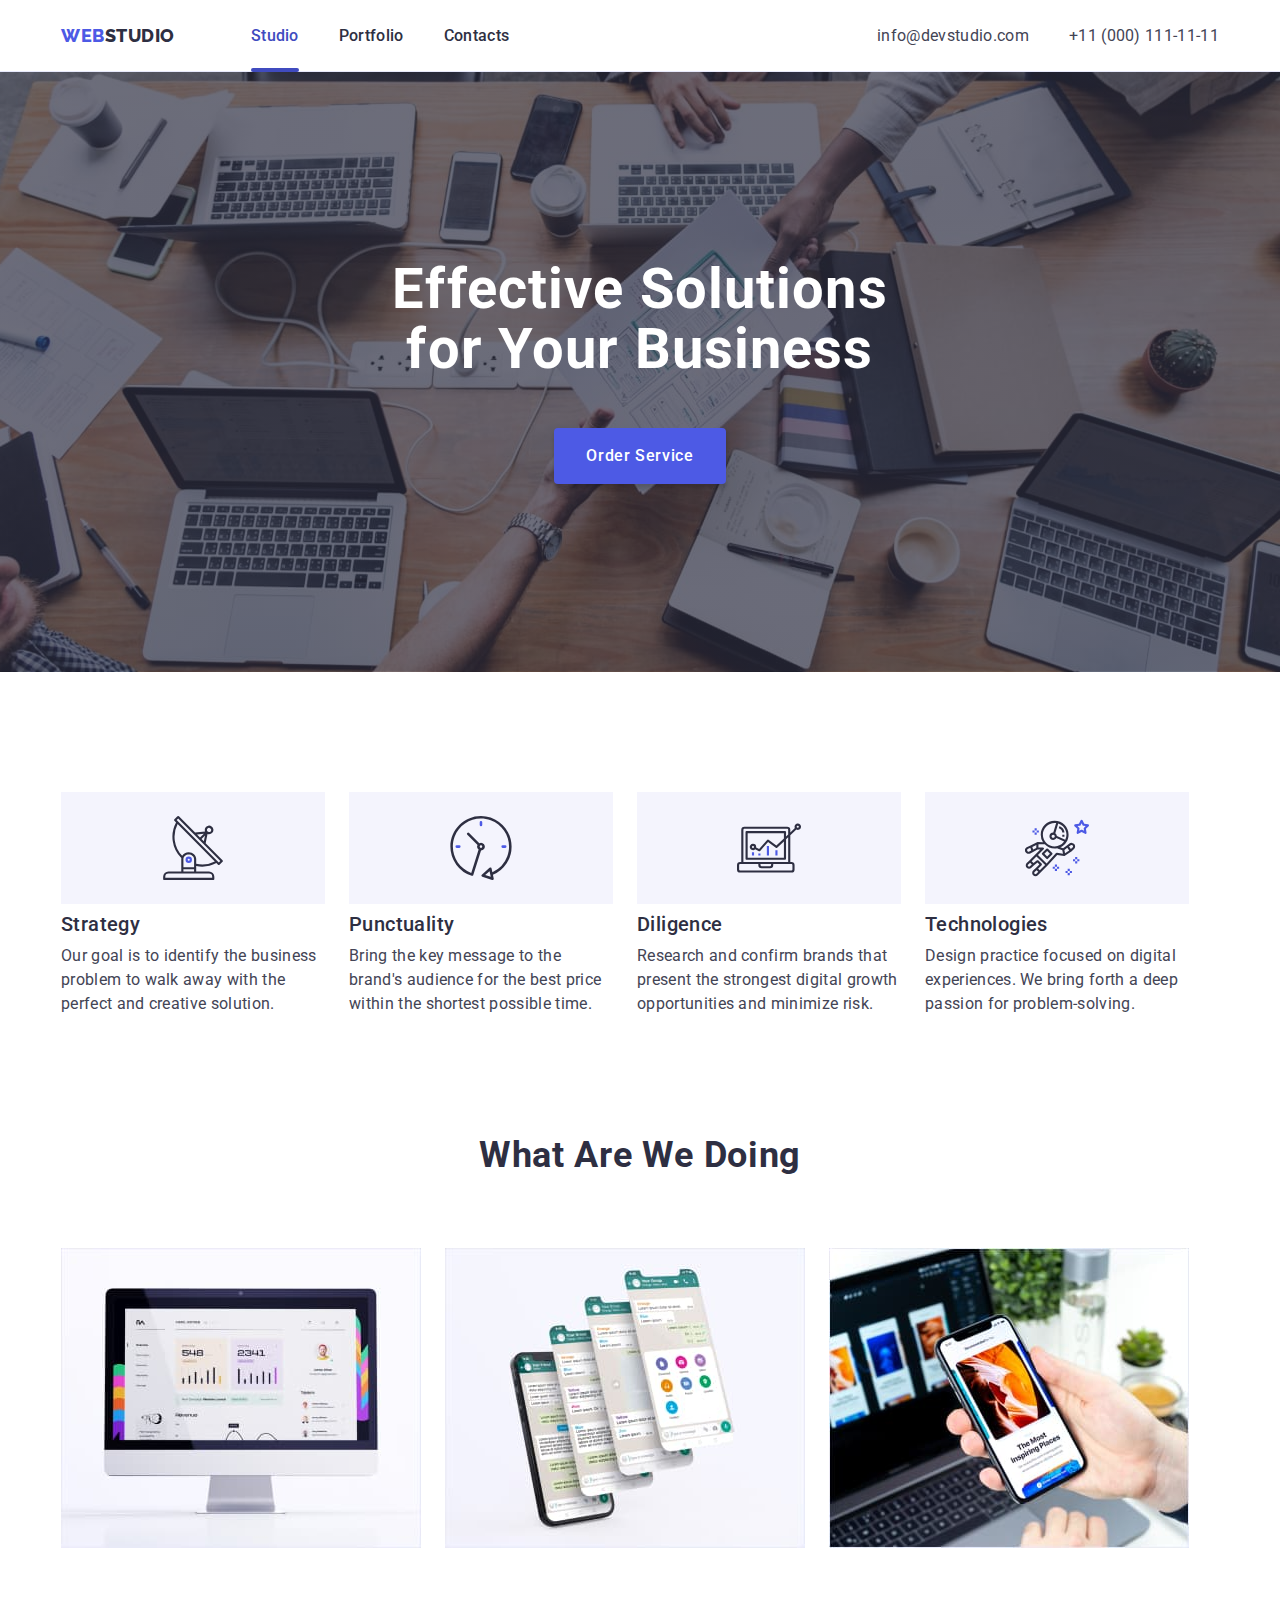
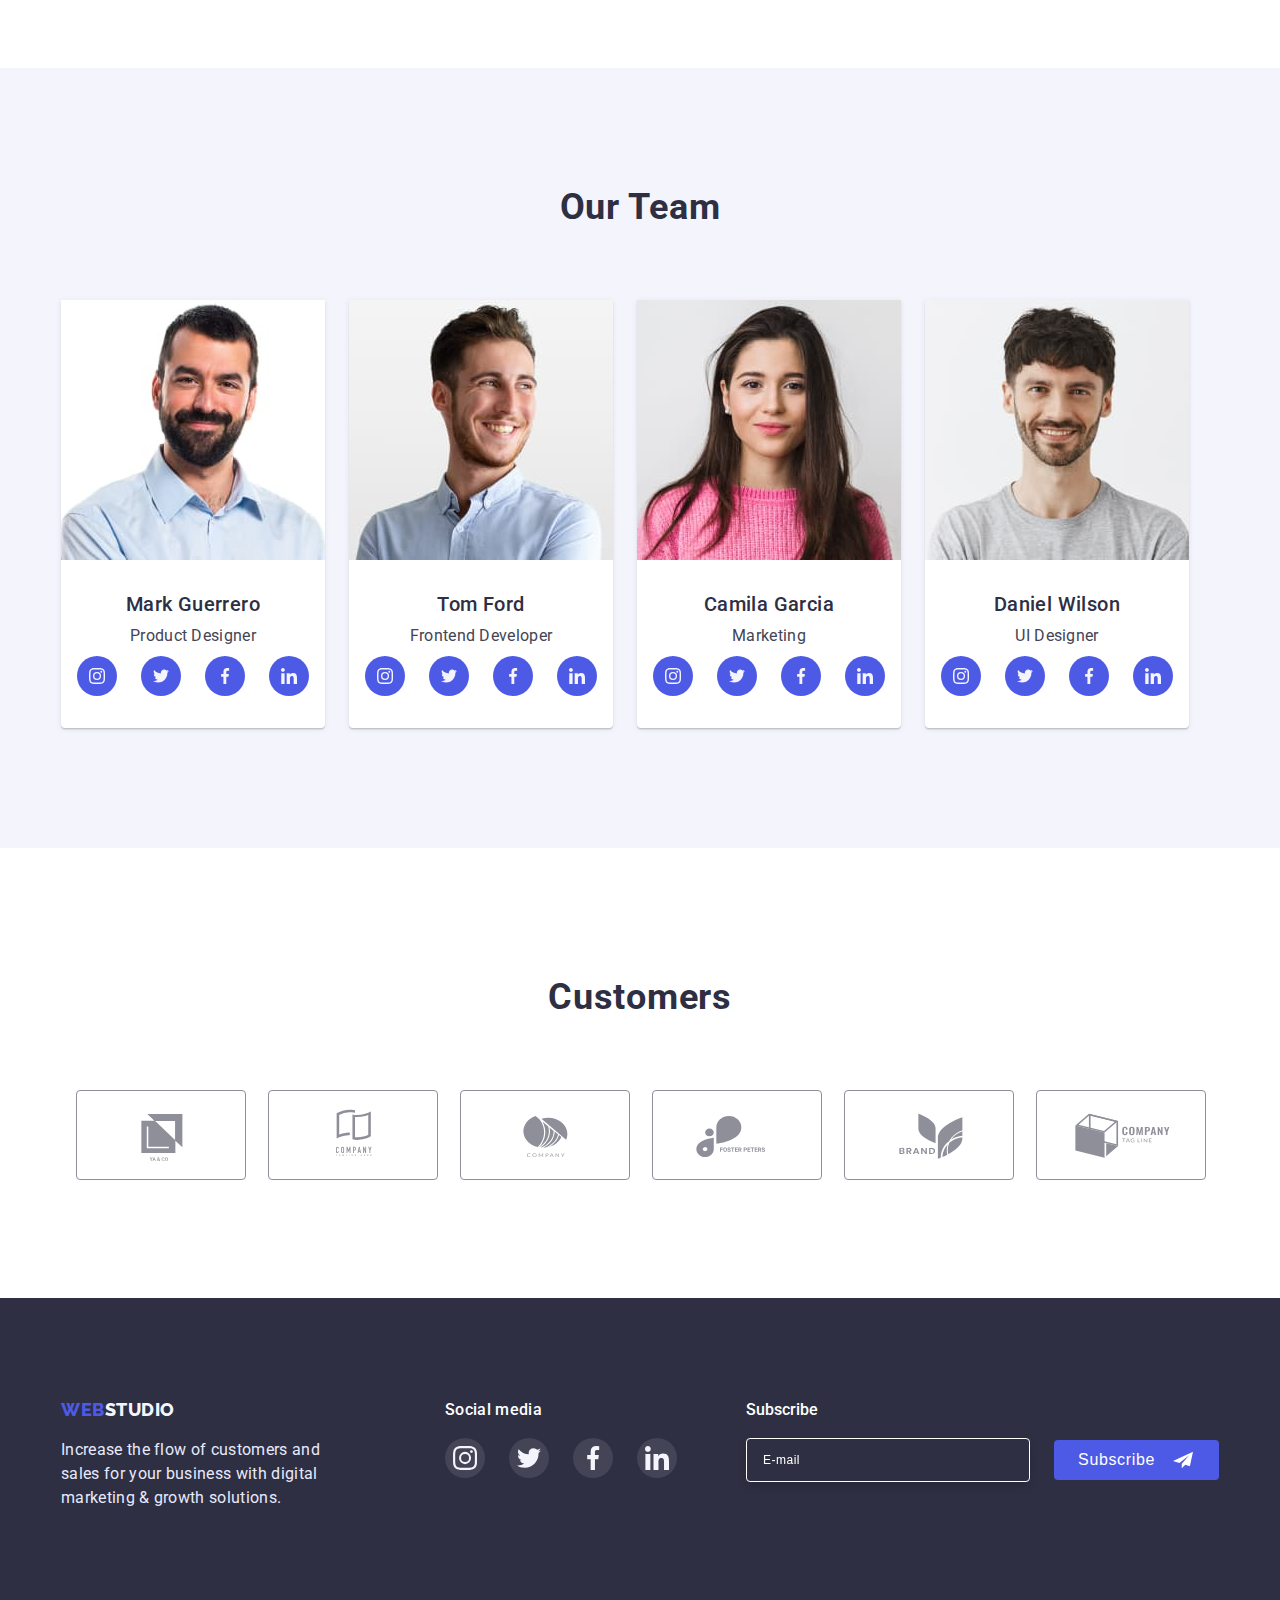
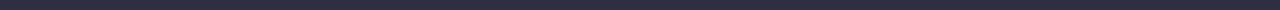
<file: index.html>
<!DOCTYPE html>
<html lang="en">
  <head>
    <meta charset="UTF-8" />
    <meta http-equiv="X-UA-Compatible" content="IE=edge" />
    <meta name="viewport" content="width=device-width, initial-scale=1.0" />
    <title>WebStudio</title>
    <link
      rel="stylesheet"
      href="https://cdnjs.cloudflare.com/ajax/libs/modern-normalize/1.1.0/modern-normalize.min.css"
      integrity="sha512-wpPYUAdjBVSE4KJnH1VR1HeZfpl1ub8YT/NKx4PuQ5NmX2tKuGu6U/JRp5y+Y8XG2tV+wKQpNHVUX03MfMFn9Q=="
      crossorigin="anonymous"
      referrerpolicy="no-referrer"
    />
    <link rel="preconnect" href="https://fonts.googleapis.com" />
    <link rel="preconnect" href="https://fonts.gstatic.com" crossorigin />
    <link
      href="https://fonts.googleapis.com/css2?family=Raleway:wght@800&family=Roboto:wght@400;500;700;900&display=swap"
      rel="stylesheet"
    />
    <link rel="stylesheet" href="./css/styles.css" />
  </head>
  <body>
    <header class="header">
      <div class="container">
        <div class="header-container">
          <nav class="header-navigation">
            <a href="./index.html" class="header-logo link"
              >Web<span>Studio</span></a
            >
            <ul class="header-list list">
              <li class="header-item">
                <a href="./index.html" class="header-item-page link current"
                  >Studio</a
                >
              </li>
              <li class="header-item">
                <a href="./portfolio.html" class="header-item-page link"
                  >Portfolio</a
                >
              </li>
              <li class="header-item">
                <a href="" class="header-item-page link">Contacts</a>
              </li>
            </ul>
          </nav>
          <address class="header-address">
            <ul class="header-address-list list">
              <li class="header-address-item">
                <a
                  href="mailto:info@devstudio.com"
                  class="header-address-item-mail link"
                  >info@devstudio.com</a
                >
              </li>
              <li class="header-address-item">
                <a href="tel:+110001111111" class="header-address-item-tel link"
                  >+11 (000) 111-11-11</a
                >
              </li>
            </ul>
          </address>
        </div>
      </div>
    </header>
    <main>
      <section class="hero">
        <div class="container flex-container">
          <h1 class="hero-title">Effective Solutions for Your Business</h1>
          <button type="button" class="hero-btn" data-modal-open>
            Order Service
          </button>
        </div>
      </section>
      <section class="features">
        <div class="container">
          <h2 hidden>Hidden H2</h2>
          <ul class="features-list list">
            <li class="features-item">
              <div class="features-icon-container">
                <svg class="features-icon">
                  <use href="./images/icon.svg#icon-antenna"></use>
                </svg>
              </div>
              <h3 class="features-item-title">Strategy</h3>
              <p class="features-item-description">
                Our goal is to identify the business problem to walk away with
                the perfect and creative solution.
              </p>
            </li>
            <li class="features-item">
              <div class="features-icon-container">
                <svg class="features-icon">
                  <use href="./images/icon.svg#icon-clock"></use>
                </svg>
              </div>
              <h3 class="features-item-title">Punctuality</h3>
              <p class="features-item-description">
                Bring the key message to the brand's audience for the best price
                within the shortest possible time.
              </p>
            </li>
            <li class="features-item">
              <div class="features-icon-container">
                <svg class="features-icon">
                  <use href="./images/icon.svg#icon-diagram"></use>
                </svg>
              </div>
              <h3 class="features-item-title">Diligence</h3>
              <p class="features-item-description">
                Research and confirm brands that present the strongest digital
                growth opportunities and minimize risk.
              </p>
            </li>
            <li class="features-item">
              <div class="features-icon-container">
                <svg class="features-icon">
                  <use href="./images/icon.svg#icon-astronaut"></use>
                </svg>
              </div>
              <h3 class="features-item-title">Technologies</h3>
              <p class="features-item-description">
                Design practice focused on digital experiences. We bring forth a
                deep passion for problem-solving.
              </p>
            </li>
          </ul>
        </div>
      </section>
      <section class="doing">
        <div class="container">
          <h2 class="doing-title">What are we doing</h2>
          <ul class="doing-list list">
            <li class="doing-item">
              <img
                src="./images/what-are-we-doing-img-1.jpg"
                alt="Monitor"
                width="360"
                height="300"
              />
            </li>
            <li class="doing-item">
              <img
                src="./images/what-are-we-doing-img-2.jpg"
                alt="Many mobile screens"
                width="360"
                height="300"
              />
            </li>
            <li class="doing-item">
              <img
                src="./images/what-are-we-doing-img-3.jpg"
                alt="Mobile phone in hand"
                width="360"
                height="300"
              />
            </li>
          </ul>
        </div>
      </section>
      <section class="team">
        <div class="container">
          <h2 class="team-title">Our Team</h2>
          <ul class="team-list list">
            <li class="team-item">
              <img
                src="./images/mark-guerrero.jpg"
                alt="Mark Guerrero"
                width="264"
                height="260"
              />
              <div class="card-content">
                <h3 class="team-item-title">Mark Guerrero</h3>
                <p class="team-item-description">Product Designer</p>
                <ul class="team-social-list list">
                  <li class="team-social-item">
                    <a href="" class="team-social-link link">
                      <svg class="team-social-icon">
                        <use href="./images/icon.svg#icon-instagram"></use>
                      </svg>
                    </a>
                  </li>
                  <li class="team-social-item">
                    <a href="" class="team-social-link link">
                      <svg class="team-social-icon">
                        <use href="./images/icon.svg#icon-twitter"></use>
                      </svg>
                    </a>
                  </li>
                  <li class="team-social-item">
                    <a href="" class="team-social-link link">
                      <svg class="team-social-icon">
                        <use href="./images/icon.svg#icon-facebook"></use>
                      </svg>
                    </a>
                  </li>
                  <li class="team-social-item">
                    <a href="" class="team-social-link link">
                      <svg class="team-social-icon">
                        <use href="./images/icon.svg#icon-linkedin"></use>
                      </svg>
                    </a>
                  </li>
                </ul>
              </div>
            </li>
            <li class="team-item">
              <img
                src="./images/tom-ford.jpg"
                alt="Tom Ford"
                width="264"
                height="260"
              />
              <div class="card-content">
                <h3 class="team-item-title">Tom Ford</h3>
                <p class="team-item-description">Frontend Developer</p>
                <ul class="team-social-list list">
                  <li class="team-social-item">
                    <a href="" class="team-social-link link">
                      <svg class="team-social-icon">
                        <use href="./images/icon.svg#icon-instagram"></use>
                      </svg>
                    </a>
                  </li>
                  <li class="team-social-item">
                    <a href="" class="team-social-link link">
                      <svg class="team-social-icon">
                        <use href="./images/icon.svg#icon-twitter"></use>
                      </svg>
                    </a>
                  </li>
                  <li class="team-social-item">
                    <a href="" class="team-social-link link">
                      <svg class="team-social-icon">
                        <use href="./images/icon.svg#icon-facebook"></use>
                      </svg>
                    </a>
                  </li>
                  <li class="team-social-item">
                    <a href="" class="team-social-link link">
                      <svg class="team-social-icon">
                        <use href="./images/icon.svg#icon-linkedin"></use>
                      </svg>
                    </a>
                  </li>
                </ul>
              </div>
            </li>
            <li class="team-item">
              <img
                src="./images/camila-garcia.jpg"
                alt="Camila Garcia"
                width="264"
                height="260"
              />
              <div class="card-content">
                <h3 class="team-item-title">Camila Garcia</h3>
                <p class="team-item-description">Marketing</p>
                <ul class="team-social-list list">
                  <li class="team-social-item">
                    <a href="" class="team-social-link link">
                      <svg class="team-social-icon">
                        <use href="./images/icon.svg#icon-instagram"></use>
                      </svg>
                    </a>
                  </li>
                  <li class="team-social-item">
                    <a href="" class="team-social-link link">
                      <svg class="team-social-icon">
                        <use href="./images/icon.svg#icon-twitter"></use>
                      </svg>
                    </a>
                  </li>
                  <li class="team-social-item">
                    <a href="" class="team-social-link link">
                      <svg class="team-social-icon">
                        <use href="./images/icon.svg#icon-facebook"></use>
                      </svg>
                    </a>
                  </li>
                  <li class="team-social-item">
                    <a href="" class="team-social-link link">
                      <svg class="team-social-icon">
                        <use href="./images/icon.svg#icon-linkedin"></use>
                      </svg>
                    </a>
                  </li>
                </ul>
              </div>
            </li>
            <li class="team-item">
              <img
                src="./images/daniel-wilson.jpg"
                alt="Daniel Wilson"
                width="264"
                height="260"
              />
              <div class="card-content">
                <h3 class="team-item-title">Daniel Wilson</h3>
                <p class="team-item-description">UI Designer</p>
                <ul class="team-social-list list">
                  <li class="team-social-item">
                    <a href="" class="team-social-link link">
                      <svg class="team-social-icon">
                        <use href="./images/icon.svg#icon-instagram"></use>
                      </svg>
                    </a>
                  </li>
                  <li class="team-social-item">
                    <a href="" class="team-social-link link">
                      <svg class="team-social-icon">
                        <use href="./images/icon.svg#icon-twitter"></use>
                      </svg>
                    </a>
                  </li>
                  <li class="team-social-item">
                    <a href="" class="team-social-link link">
                      <svg class="team-social-icon">
                        <use href="./images/icon.svg#icon-facebook"></use>
                      </svg>
                    </a>
                  </li>
                  <li class="team-social-item">
                    <a href="" class="team-social-link link">
                      <svg class="team-social-icon">
                        <use href="./images/icon.svg#icon-linkedin"></use>
                      </svg>
                    </a>
                  </li>
                </ul>
              </div>
            </li>
          </ul>
        </div>
      </section>
      <section class="customers">
        <div class="container">
          <h2 class="customers-title">Customers</h2>
          <ul class="customers-list list">
            <li class="customers-item">
              <a href="" class="customers-link link">
                <svg class="customers-icon">
                  <use href="./images/icon.svg#icon-customers-logo-1"></use>
                </svg>
              </a>
            </li>
            <li class="customers-item">
              <a href="" class="customers-link link">
                <svg class="customers-icon">
                  <use href="./images/icon.svg#icon-customers-logo-2"></use>
                </svg>
              </a>
            </li>
            <li class="customers-item">
              <a href="" class="customers-link link">
                <svg class="customers-icon">
                  <use href="./images/icon.svg#icon-customers-logo-3"></use>
                </svg>
              </a>
            </li>
            <li class="customers-item">
              <a href="" class="customers-link link">
                <svg class="customers-icon">
                  <use href="./images/icon.svg#icon-customers-logo-4"></use>
                </svg>
              </a>
            </li>
            <li class="customers-item">
              <a href="" class="customers-link link">
                <svg class="customers-icon">
                  <use href="./images/icon.svg#icon-customers-logo-5"></use>
                </svg>
              </a>
            </li>
            <li class="customers-item">
              <a href="" class="customers-link link">
                <svg class="customers-icon">
                  <use href="./images/icon.svg#icon-customers-logo-6"></use>
                </svg>
              </a>
            </li>
          </ul>
        </div>
      </section>
    </main>
    <footer class="footer">
      <div class="container footer-flex">
        <div class="footer-logo-description">
          <a href="./index.html" class="footer-logo link"
            >Web<span>Studio</span></a
          >
          <p class="footer-text">
            Increase the flow of customers and sales for your business with
            digital marketing & growth solutions.
          </p>
        </div>
        <div class="footer-socials">
          <p class="footer-socials-title">Social media</p>
          <ul class="footer-social-list list">
            <li class="footer-social-item">
              <a href="" class="footer-social-link link">
                <svg class="footer-social-icon">
                  <use href="./images/icon.svg#icon-instagram"></use>
                </svg>
              </a>
            </li>
            <li class="footer-social-item">
              <a href="" class="footer-social-link link">
                <svg class="footer-social-icon">
                  <use href="./images/icon.svg#icon-twitter"></use>
                </svg>
              </a>
            </li>
            <li class="footer-social-item">
              <a href="" class="footer-social-link link">
                <svg class="footer-social-icon">
                  <use href="./images/icon.svg#icon-facebook"></use>
                </svg>
              </a>
            </li>
            <li class="footer-social-item">
              <a href="" class="footer-social-link link">
                <svg class="footer-social-icon">
                  <use href="./images/icon.svg#icon-linkedin"></use>
                </svg>
              </a>
            </li>
          </ul>
        </div>
        <form>
          <p class="footer-subscribe-title">Subscribe</p>
          <div class="footer-input-button">
            <input
              type="email"
              name="footer-email"
              id="footer-email"
              class="footer-subscribe-input"
              placeholder="E-mail"
              aria-label="email"
            />
            <button type="submit" class="footer-subscribe-btn">
              <span class="subscribe-button-text">Subscribe</span
              ><svg class="footer-subscribe-icon">
                <use href="./images/icon.svg#icon-telegram"></use>
              </svg>
            </button>
          </div>
        </form>
      </div>
    </footer>
    <div class="backdrop is-hidden" data-modal>
      <div class="modal">
        <button type="button" class="modal-close-btn" data-modal-close>
          <svg class="modal-close-btn-icon">
            <use href="./images/icon.svg#icon-close-icon"></use>
          </svg>
        </button>
        <p class="modal-title">Leave your contacts and we will call you back</p>
        <form class="modal-form">
          <label for="name" class="modal-form-label">Name</label>
          <div class="modal-input-icon">
            <input
              type="text"
              name="name"
              id="name"
              class="modal-form-input"
              autofocus
            />
            <svg class="modal-name-icon">
              <use href="./images/icon.svg#icon-modal-name"></use>
            </svg>
          </div>
          <label for="tel" class="modal-form-label">Phone</label>
          <div class="modal-input-icon">
            <input type="tel" name="tel" id="tel" class="modal-form-input" />
            <svg class="modal-name-icon">
              <use href="./images/icon.svg#icon-modal-tel"></use>
            </svg>
          </div>
          <label for="email" class="modal-form-label">Email</label>
          <div class="modal-input-icon">
            <input
              type="email"
              name="email"
              id="email"
              class="modal-form-input"
            />
            <svg class="modal-name-icon">
              <use href="./images/icon.svg#icon-modal-mail"></use>
            </svg>
          </div>
          <label for="comment" class="modal-form-label">Comment</label>
          <textarea
            class="modal-comment"
            name="comment"
            placeholder="Text input"
            id="comment"
          ></textarea>
          <div class="modal-checkbox">
            <label
              for="checkbox"
              class="modal-form-label checkbox-flex"
              name="checkbox"
              ><input
                type="checkbox"
                name="checkbox"
                id="checkbox"
                class="modal-checkbox-input"
              />
              <span class="modal-checkbox-input-icon"></span
              ><span class="modal-checkbox-text">
                I accept the terms and conditions of the</span
              >
              <span class="modal-checkbox-span"
                ><a href="" class="modal-checkbox-link">Privacy Policy</a></span
              ></label
            >
          </div>
          <button type="submit" class="modal-button">Send</button>
        </form>
      </div>
    </div>
    <script src="./js/modal.js"></script>
  </body>
</html>
</file>
<file: css/styles.css>
:root {
  --main-background-color: #ffffff;
  --iris-color: #4d5ae5;
  --main-text-color: #2e2f42;
  --address-items-description-color: #434455;
  --hover-focus-color: #404bbf;
  --cloud-color: #f4f4fd;
  --cornflower-color: #e7e9fc;
}
body {
  font-family: "Roboto", sans-serif;
  background-color: var(--main-background-color);
  color: var(--main-text-color);
  margin: 0;
}
.link {
  text-decoration: none;
}
.list {
  list-style: none;
}
h1,
h2,
h3,
h4,
h5,
h6,
p {
  margin: 0;
}
ul {
  margin: 0;
  padding: 0;
}
img {
  display: block;
  max-width: 100%;
  height: auto;
}
.container {
  width: 1158px;
  padding: 0 15px;
  margin: 0 auto;
}

/* -----------------------------  Header  ----------------------------------- */

.header {
  border-bottom: 1px solid #e7e9fc;
  box-shadow: 0px 2px 1px rgba(46, 47, 66, 0.08),
    0px 1px 1px rgba(46, 47, 66, 0.16), 0px 1px 6px rgba(46, 47, 66, 0.08);
}
.header-container {
  display: flex;
  justify-content: space-between;
}
.header-navigation {
  display: flex;
  align-items: center;
}
.header-logo {
  font-family: "Raleway";
  font-style: normal;
  font-weight: 800;
  font-size: 18px;
  line-height: 1.33;
  align-items: center;
  letter-spacing: 0.03em;
  text-transform: uppercase;
  color: var(--iris-color);
  margin-right: 76px;
  padding: 24px 0 23px;
  display: block;
}
.header-logo span {
  color: var(--main-text-color);
}
.header-list {
  display: flex;
}
.header-item {
  margin-right: 40px;
}
.header-item:last-child {
  margin-right: 0;
}
.header-item-page {
  font-weight: 500;
  font-size: 16px;
  line-height: 1.5;
  letter-spacing: 0.02em;
  color: var(--main-text-color);
  padding: 24px 0 23px;
  display: block;
  position: relative;
  transition-duration: 250ms;
  transition-timing-function: cubic-bezier(0.4, 0, 0.2, 1);
  transition-property: color, background;
}
.header-item-page:hover,
.header-item-page:focus {
  color: var(--hover-focus-color);
}
.current {
  color: var(--hover-focus-color);
}
.current::after {
  content: "";
  width: 100%;
  height: 4px;
  background-color: var(--hover-focus-color);
  border-radius: 2px;
  position: absolute;
  bottom: -1px;
  left: 0;
}
.header-address {
}
.header-address-list {
  display: flex;
}
.header-address-item {
  margin-left: 40px;
}
.header-address-item:first-child {
  margin-left: 0;
}
.header-address-item-mail {
  color: var(--address-items-description-color);
  font-style: normal;
  font-size: 16px;
  line-height: 1.5;
  letter-spacing: 0.02em;
  padding: 24px 0 23px;
  display: block;
  transition-duration: 250ms;
  transition-timing-function: cubic-bezier(0.4, 0, 0.2, 1);
  transition-property: color;
}
.header-address-item-mail:hover,
.header-address-item-mail:focus {
  color: var(--hover-focus-color);
}
.header-address-item-tel {
  display: block;
  color: var(--address-items-description-color);
  font-style: normal;
  font-size: 16px;
  line-height: 1.5;
  letter-spacing: 0.02em;
  padding: 24px 0 23px;
  transition-duration: 250ms;
  transition-timing-function: cubic-bezier(0.4, 0, 0.2, 1);
  transition-property: color;
}
.header-address-item-tel:hover,
.header-address-item-tel:focus {
  color: var(--hover-focus-color);
}

/* ------------------- Hero ----------------------------*/
.hero {
  padding: 188px 0;
  background-image: linear-gradient(
      rgba(46, 47, 66, 0.7),
      rgba(46, 47, 66, 0.7)
    ),
    url(../images/hero-background.jpg);
  background-repeat: no-repeat;
  background-position: center;
  max-width: 1440px;
  margin: 0 auto;
  background-size: cover;
}
.hero-title {
  width: 496px;
  font-size: 56px;
  line-height: 1.07;
  text-align: center;
  letter-spacing: 0.02em;
  color: var(--main-background-color);
  margin-bottom: 48px;
}
.hero-btn {
  font-family: inherit;
  font-weight: 500;
  font-size: 16px;
  line-height: 1.5;
  letter-spacing: 0.04em;
  color: var(--main-background-color);
  background-color: var(--iris-color);
  box-shadow: 0px 4px 4px rgba(0, 0, 0, 0.15);
  border-radius: 4px;
  cursor: pointer;
  padding: 16px 32px;
  border: none;
  transition-duration: 250ms;
  transition-timing-function: cubic-bezier(0.4, 0, 0.2, 1);
  transition-property: background;
}
.hero-btn:hover,
.hero-btn:focus {
  background: var(--hover-focus-color);
}
.flex-container {
  display: flex;
  flex-direction: column;
  align-items: center;
}

/* ------------------- Features ----------------------------*/
.features {
  padding: 120px 0 120px;
}
.features-list {
  display: flex;
}
.features-item {
  margin-right: 24px;
  max-width: 264px;
}
.features-item:last-child {
  margin-right: 0;
}
.features-item-title {
  font-weight: 500;
  font-size: 20px;
  line-height: 1.2;
  letter-spacing: 0.02em;
  color: var(--main-text-color);
  margin: 8px 0;
}
.features-item-description {
  font-size: 16px;
  line-height: 1.5;
  letter-spacing: 0.02em;
  color: var(--address-items-description-color);
}
.features-icon {
  width: 64px;
  height: 64px;
}
.features-icon-container {
  display: flex;
  justify-content: center;
  align-items: center;
  background-color: var(--cloud-color);
  width: 264px;
  height: 112px;
}

/* -----------------------------  What are we doing?  ----------------------------------- */

.doing {
  padding-bottom: 120px;
}
.doing-title {
  font-size: 36px;
  line-height: 1.11;
  text-align: center;
  letter-spacing: 0.02em;
  text-transform: capitalize;
  color: var(--main-text-color);
  margin-bottom: 72px;
}
.doing-list {
  display: flex;
}
.doing-item {
  margin-right: 24px;
  width: 360px;
}
.doing-item:last-child {
  margin-right: 0;
}

/* -----------------------------  Our Team  ----------------------------------- */

.team {
  padding: 120px 0;
  background: var(--cloud-color);
}
.team-title {
  font-size: 36px;
  line-height: 1.11;
  text-align: center;
  letter-spacing: 0.02em;
  text-transform: capitalize;
  color: var(--main-text-color);
  margin-bottom: 72px;
}
.team-list {
  display: flex;
}
.team-item {
  background: var(--main-background-color);
  margin-right: 24px;
  background: var(--main-background-color);
  box-shadow: 0px 1px 6px rgba(46, 47, 66, 0.08),
    0px 1px 1px rgba(46, 47, 66, 0.16), 0px 2px 1px rgba(46, 47, 66, 0.08);
  border-radius: 0px 0px 4px 4px;
  width: 264px;
}
.team-item:last-child {
  margin-right: 0;
}
.team-item-title {
  font-weight: 500;
  font-size: 20px;
  line-height: 1.2;
  letter-spacing: 0.02em;
  color: var(--main-text-color);
  margin-bottom: 8px;
}
.team-item-description {
  font-size: 16px;
  line-height: 1.5;
  letter-spacing: 0.02em;
  color: var(--address-items-description-color);
}
.card-content {
  text-align: center;
  padding: 32px 16px;
}
.team-social-list {
  display: flex;
  justify-content: center;
  gap: 24px;
  margin-top: 8px;
}
.team-social-item {
  width: 40px;
  height: 40px;
}
.team-social-link {
  display: flex;
  justify-content: center;
  align-items: center;
  width: 100%;
  height: 100%;
  background-color: var(--iris-color);
  border-radius: 50%;
  transition-duration: 250ms;
  transition-timing-function: cubic-bezier(0.4, 0, 0.2, 1);
  transition-property: background-color;
}
.team-social-link:hover,
.team-social-link:focus {
  background-color: var(--hover-focus-color);
}
.team-social-icon {
  width: 16px;
  height: 16px;
}

/* -----------------------------  Customers Section  ----------------------------------- */

.customers {
  padding: 130px 0 120px;
}
.customers-title {
  font-weight: 700;
  font-size: 36px;
  line-height: 1.11;
  text-align: center;
  letter-spacing: 0.02em;
  text-transform: capitalize;
  color: var(--main-text-color);
  margin-bottom: 72px;
}
.customers-list {
  display: flex;
  justify-content: center;
  gap: 24px;
}
.customers-link {
  display: flex;
  justify-content: center;
  align-items: center;
  width: 100%;
  height: 100%;
  border: 1px solid #8e8f99;
  border-radius: 4px;
  transition-duration: 250ms;
  transition-timing-function: cubic-bezier(0.4, 0, 0.2, 1);
}
.customers-item {
  height: 88px;
  width: 168px;
}
.customers-icon {
  height: 56px;
  width: 104px;
  transition-duration: 250ms;
  transition-timing-function: cubic-bezier(0.4, 0, 0.2, 1);
  fill: #8e8f99;
}
.customers-link:is(:hover, :focus) .customers-icon {
  fill: var(--hover-focus-color);
}
.customers-link:is(:hover, :focus) {
  border: 1px solid var(--hover-focus-color);
}

/* -----------------------------  Portfolio page  ----------------------------------- */
.portfolio-buttons-gallery {
  padding: 96px 0 120px;
}
.portfolio-buttons-list {
  display: flex;
  justify-content: center;
  margin-bottom: 72px;
}
.portfolio-buttons-item {
  margin-right: 24px;
}
.portfolio-buttons-item:last-child {
  margin-right: 0;
}

.portfolio-btn {
  font-family: inherit;
  background: var(--cloud-color);
  border: 1px solid var(--cornflower-color);
  border-radius: 4px;
  font-weight: 500;
  font-size: 16px;
  line-height: 1.5;
  text-align: center;
  letter-spacing: 0.04em;
  color: var(--iris-color);
  cursor: pointer;
  padding: 12px 24px;
  transition-duration: 250ms;
  transition-timing-function: cubic-bezier(0.4, 0, 0.2, 1);
  transition-property: background, color, border-color, box-shadow;
}
.portfolio-btn:is(:hover, :focus) {
  color: var(--main-background-color);
  background: var(--hover-focus-color);
  box-shadow: 0px 3px 1px rgba(0, 0, 0, 0.1), 0px 2px 1px rgba(0, 0, 0, 0.08),
    0px 2px 2px rgba(0, 0, 0, 0.12);
  border-radius: 4px;
  border-color: var(--hover-focus-color);
}
.portfolio-gallery-list {
  display: flex;
  flex-wrap: wrap;
  gap: 48px 24px;
}

.portfolio-gallery-item {
  width: 360px;
  transition-duration: 250ms;
  transition-timing-function: cubic-bezier(0.4, 0, 0.2, 1);
  transition-property: box-shadow;
}
.portfolio-gallery-item-link:is(:hover, :focus) {
  box-shadow: 0px 1px 6px rgba(46, 47, 66, 0.08),
    0px 1px 1px rgba(46, 47, 66, 0.16), 0px 2px 1px rgba(46, 47, 66, 0.08);
}
.portfolio-gallery-item-link {
  display: block;
  transition-duration: 250ms;
  transition-timing-function: cubic-bezier(0.4, 0, 0.2, 1);
  transition-property: box-shadow;
}
.portfolio-gallery-item-link:hover .portfolio-text-overlay,
.portfolio-gallery-item-link:focus .portfolio-text-overlay {
  transform: translateY(0);
}
.portfolio-overlay {
  position: relative;
  width: 360px;
  height: 300px;
  overflow: hidden;
  transition-duration: 250ms;
  transition-timing-function: cubic-bezier(0.4, 0, 0.2, 1);
  transition-property: box-shadow;
}
.portfolio-gallery-item-link:is(:hover, :focus) .portfolio-overlay {
  box-shadow: 0px 4px 4px rgba(0, 0, 0, 0.25);
}
.portfolio-text-overlay {
  position: absolute;
  padding: 40px 32px;
  font-size: 16px;
  line-height: 1.5;
  letter-spacing: 0.02em;
  color: var(--cloud-color);
  background-color: var(--iris-color);
  width: 100%;
  height: 100%;
  transform: translateY(100%);
  top: 0;
  left: 0;
  overflow: auto;
  transition-duration: 250ms;
  transition-timing-function: cubic-bezier(0.4, 0, 0.2, 1);
  transition-property: transform;
}

.porfolio-gallery-item-content {
  padding: 32px 16px;
  border-left: 1px solid #e7e9fc;
  border-right: 1px solid #e7e9fc;
  border-bottom: 1px solid #e7e9fc;
}
.portfolio-gallery-item-title {
  font-weight: 500;
  font-size: 20px;
  line-height: 1.2;
  letter-spacing: 0.02em;
  color: var(--main-text-color);
  margin-bottom: 8px;
}
.portfolio-gallery-item-text {
  font-size: 16px;
  line-height: 1.5;
  letter-spacing: 0.02em;
  color: var(--address-items-description-color);
}

/* -----------------------------  Footer  ----------------------------------- */

.footer {
  padding: 100px 0;
  background: var(--main-text-color);
}
.footer-logo {
  font-family: "Raleway";
  font-style: normal;
  font-weight: 800;
  font-size: 18px;
  line-height: 1.33;
  align-items: center;
  letter-spacing: 0.03em;
  text-transform: uppercase;
  color: var(--iris-color);
}
.footer-logo span {
  color: var(--cloud-color);
}
.footer-text {
  margin-top: 16px;
  width: 264px;
  font-size: 16px;
  line-height: 1.5;
  letter-spacing: 0.02em;
  color: var(--cornflower-color);
}
.footer-logo-description {
  margin-right: 120px;
}
.footer-socials {
  margin-right: auto;
}
.footer-socials-title {
  font-weight: 500;
  font-size: 16px;
  line-height: 1.5;
  letter-spacing: 0.02em;
  color: var(--main-background-color);
}
.footer-social-list {
  display: flex;
  justify-content: center;
  gap: 24px;
  margin-top: 16px;
}
.footer-social-item {
  width: 40px;
  height: 40px;
}
.footer-social-link {
  display: flex;
  justify-content: center;
  align-items: center;
  width: 100%;
  height: 100%;
  background-color: #434455;
  border-radius: 50%;
  transition-duration: 250ms;
  transition-timing-function: cubic-bezier(0.4, 0, 0.2, 1);
  transition-property: background-color;
}
.footer-social-link:hover,
.footer-social-link:focus {
  background-color: #31d0aa;
}
.footer-social-icon {
  width: 24px;
  height: 24px;
}
.footer-flex {
  display: flex;
}
.backdrop {
  width: 100%;
  height: 100%;
  position: fixed;
  background-color: rgba(46, 47, 66, 0.4);
  top: 0;
  left: 0;
  display: flex;
  justify-content: center;
  align-items: center;
  transition: opacity 250ms linear, visibility 250ms linear;
}
.modal {
  padding: 72px 24px 24px;
  width: 408px;
  min-height: 584px;
  background-color: #fcfcfc;
  border-radius: 4px;
  position: relative;
  box-shadow: 0px 1px 1px rgba(0, 0, 0, 0.14), 0px 1px 3px rgba(0, 0, 0, 0.12),
    0px 2px 1px rgba(0, 0, 0, 0.2);
}
.modal-close-btn {
  border-radius: 50%;
  border: 1px solid rgba(0, 0, 0, 0.1);
  width: 24px;
  height: 24px;
  cursor: pointer;
  position: absolute;
  top: 24px;
  right: 24px;
  background-color: #e7e9fc;
  transition-duration: 250ms;
  transition-timing-function: cubic-bezier(0.4, 0, 0.2, 1);
  transition-property: background;
  display: flex;
  justify-content: center;
  align-items: center;
  padding: 0;
}
.modal-close-btn-icon {
  width: 8px;
  height: 8px;
  fill: rgba(46, 47, 66, 1);

  transition-duration: 250ms;
  transition-timing-function: cubic-bezier(0.4, 0, 0.2, 1);
  transition-property: fill, transparent;
}
.modal-close-btn:hover .modal-close-btn-icon {
  fill: #ffffff;
}
.modal-close-btn:hover,
.modal-close-btn:focus {
  background: var(--hover-focus-color);
  border-color: transparent;
}
.modal-title {
  text-align: center;
  font-weight: 500;
  font-size: 16px;
  line-height: 1.5;
  text-align: center;
  letter-spacing: 0.02em;
  color: var(--main-text-color);
  margin-bottom: 16px;
}
.modal-form {
  width: 100%;
}
.modal-form-input {
  width: 100%;
  height: 40px;
  border: 1px solid #8e8f99;
  border-radius: 4px;
  padding-left: 38px;
  outline: none;
}
.modal-form-input:is(:hover, :focus) {
  border: 1px solid var(--hover-focus-color);
}

.modal-form-input:is(:hover, :focus) .modal-name-icon {
  fill: var(--hover-focus-color);
}
.is-hidden {
  visibility: hidden;
  opacity: 0;
  pointer-events: none;
}
.modal-form-label {
  display: block;
  margin-bottom: 4px;
  font-size: 12px;
  line-height: 1.166;
  letter-spacing: 0.04em;
  color: #8e8f99;
}
.modal-comment {
  display: block;
  height: 120px;
  width: 100%;
  font-size: 12px;
  line-height: 1.166;
  letter-spacing: 0.04em;
  color: #8e8f99;
  padding: 8px 16px;
  outline: none;
  resize: none;
}
.modal-comment:focus {
  border: 1px solid var(--hover-focus-color);
}
.modal-checkbox-link {
  font-size: 12px;
  line-height: 1.166;
  letter-spacing: 0.04em;
  color: var(--iris-color);
}
.modal-checkbox {
  margin-top: 16px;
  display: flex;
  align-items: center;
}
.checkbox-flex {
  display: flex;
  align-items: center;
}
.modal-checkbox-input {
  -webkit-appearence: none;
  -moz-appearence: none;
  appearance: none;
  margin-right: 8px;
  cursor: pointer;
  position: absolute;
}
.modal-checkbox-input-icon {
  display: inline-block;
  border: 1px solid rgba(46, 47, 66, 0.4);
  border-radius: 2px;
  width: 16px;
  height: 16px;
  cursor: pointer;
}
.modal-checkbox-input:checked + .modal-checkbox-input-icon {
  background: url(../images/modal-checkbox-submit.svg);
  outline: none;
  border: var(--hover-focus-color);
  cursor: pointer;
}
.modal-checkbox-text {
  margin-left: 8px;
  margin-right: 4px;
}
.modal-button {
  display: block;
  font-family: inherit;
  font-weight: 500;
  font-size: 16px;
  line-height: 1.5;
  letter-spacing: 0.04em;
  color: var(--main-background-color);
  background-color: var(--iris-color);
  border-radius: 4px;
  cursor: pointer;
  padding: 16px 64px;
  border: var(--iris-color);
  transition-duration: 250ms;
  transition-timing-function: cubic-bezier(0.4, 0, 0.2, 1);
  transition-property: background;
  margin: 24px auto 0;
}
.modal-button:is(:hover, :focus) {
  background: var(--hover-focus-color);
  box-shadow: 0px 4px 4px rgba(0, 0, 0, 0.15);
}
.modal-input-icon {
  position: relative;
  margin-bottom: 8px;
}
.modal-input-icon:is(:hover, :focus) .modal-name-icon {
  fill: var(--hover-focus-color);
}
.modal-name-icon {
  width: 18px;
  height: 24px;
  fill: var(--main-text-color);
  position: absolute;
  left: 16px;
  top: 50%;
  transform: translateY(-50%);
}
.footer-subscribe-title {
  font-weight: 500;
  font-size: 16px;
  line-height: 1.5;
  color: var(--main-background-color);
  margin-bottom: 16px;
}
.footer-subscribe-input {
  border: 1px solid #ffffff;
  filter: drop-shadow(0px 4px 4px rgba(0, 0, 0, 0.15));
  border-radius: 4px;
  background: var(--main-text-color);
  width: 264px;
  height: 40px;
  padding-left: 16px;
  color: var(--main-background-color);
  font-size: 12px;
  line-height: 1.166;
  letter-spacing: 0.04em;
  margin-right: 24px;
}
.footer-input-button {
  display: flex;
  align-items: center;
}
.footer-subscribe-btn {
  background: var(--iris-color);
  color: var(--main-background-color);
  border-radius: 4px;
  font-weight: 500;
  font-size: 16px;
  line-height: 1.5;
  letter-spacing: 0.04em;
  border: none;
  padding: 8px 24px;
  display: flex;
  justify-content: space-between;
  align-items: center;
  cursor: pointer;
  max-width: 165px;
  transition-duration: 250ms;
  transition-timing-function: cubic-bezier(0.4, 0, 0.2, 1);
  transition-property: background;
}
.footer-subscribe-btn:is(:hover, :focus) {
  background-color: var(--hover-focus-color);
  border: var(--hover-focus-color);
}
.footer-subscribe-input::placeholder {
  color: var(--main-background-color);
}
.footer-subscribe-icon {
  width: 24px;
  height: 20px;
  fill: var(--main-background-color);
  margin-left: 16px;
}
</file>
